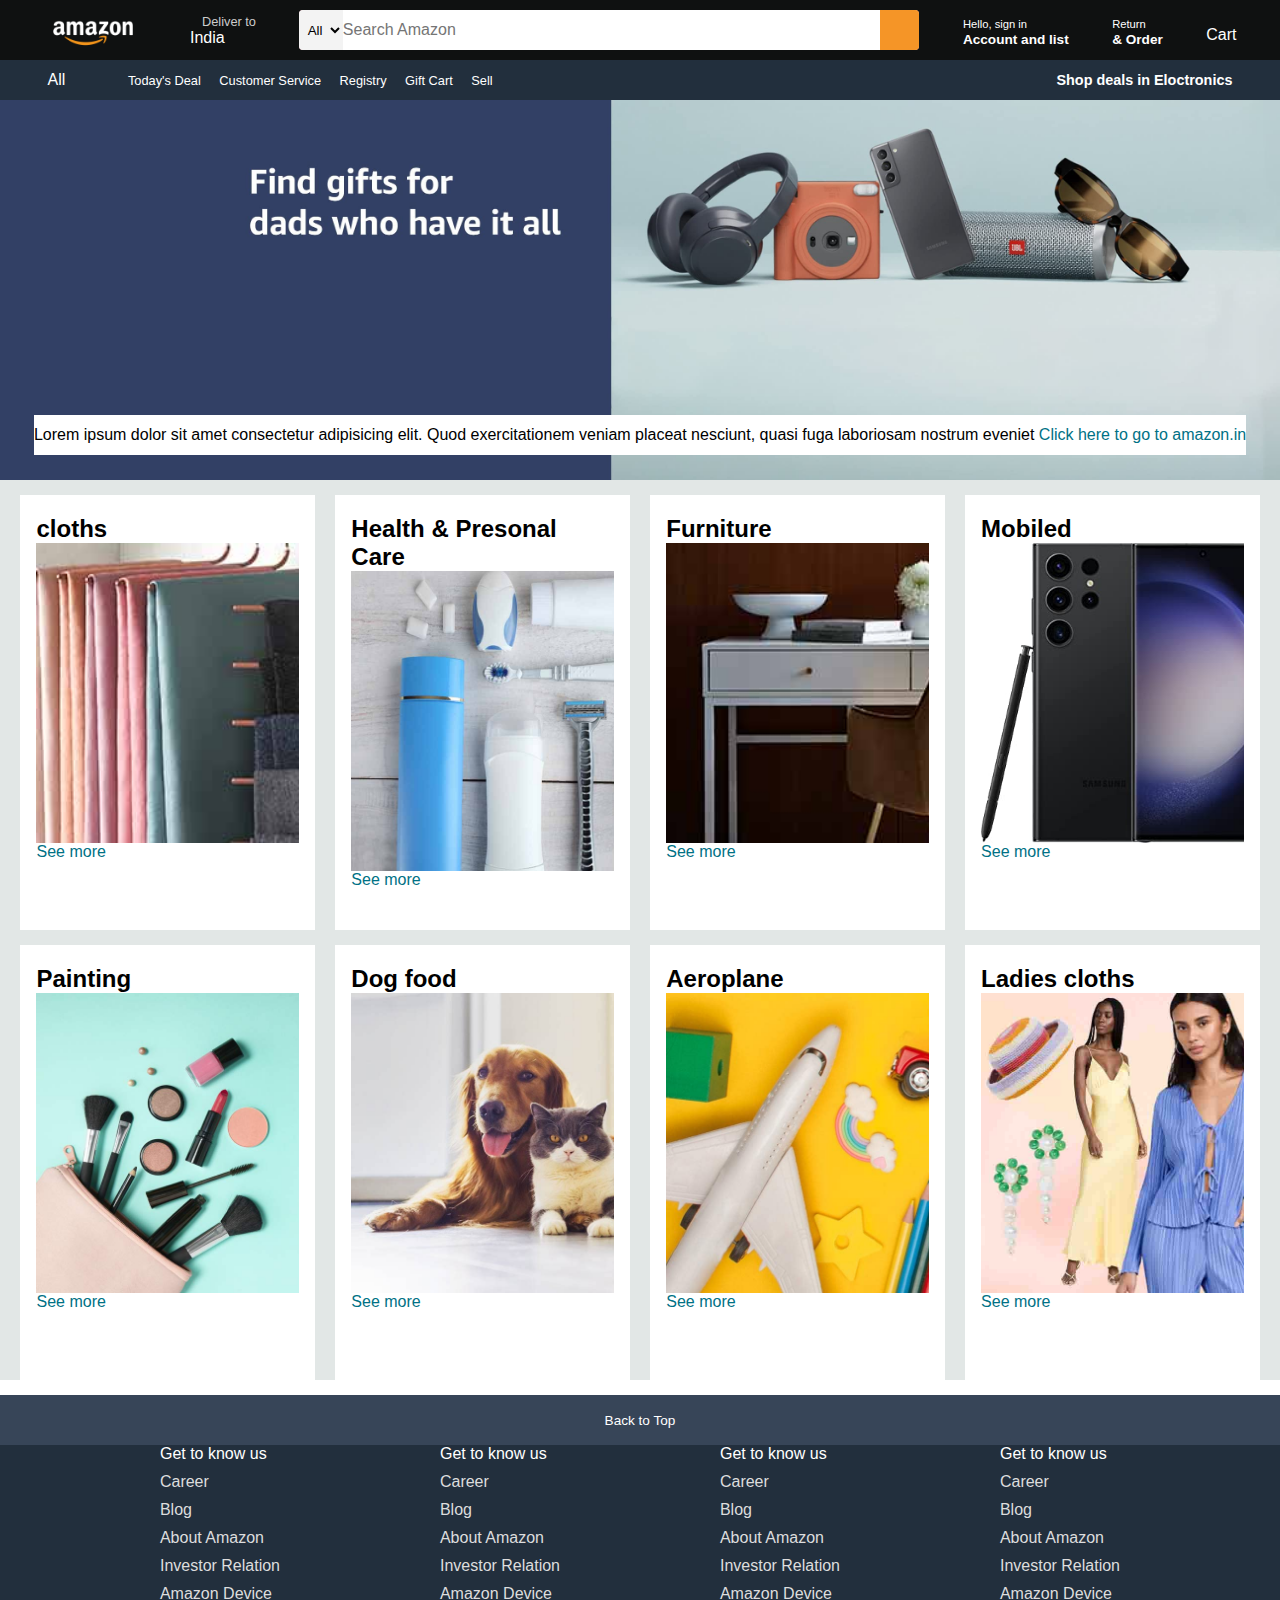
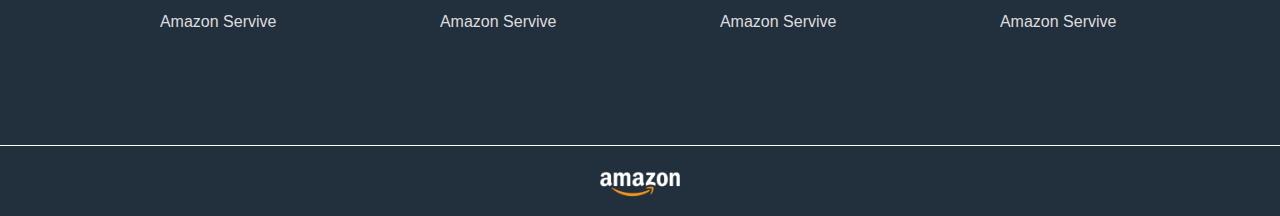
<file: Amazon/index.html>
<!DOCTYPE html>
<html lang="en">

<head>
    <meta charset="UTF-8">
    <meta name="viewport" content="width=device-width, initial-scale=1.0">
    <title>Amazon</title>
    <link rel="stylesheet" href="https://cdnjs.cloudflare.com/ajax/libs/font-awesome/6.5.1/css/all.min.css"
        integrity="sha512-DTOQO9RWCH3ppGqcWaEA1BIZOC6xxalwEsw9c2QQeAIftl+Vegovlnee1c9QX4TctnWMn13TZye+giMm8e2LwA=="
        crossorigin="anonymous" referrerpolicy="no-referrer">
    <link rel="stylesheet" href="style.css">
</head>

<body>
<header>
    <div class="navbar">
        <div class="nav-logo border">
            <div class="logo"></div>
        </div>

        <div class="nav-address border">
            <p class="add-first">Deliver to</p>
            <div class="add-icon">
                <i class="fa-solid fa-location-dot"></i>
                <p class="add-second">India</p>

            </div>
        </div>
        <div class="nav-search">
            <select class="search-select">
                <option>All</option>
            </select>

            <input placeholder="Search Amazon" class="search-input">

            <div class="search-icon">
                <i class="fa-solid fa-magnifying-glass"></i>
            </div>
        </div>
        <div class="nav-singin border">
            <p><span>Hello, sign in</span></p>
            <p class="nav-second">Account and list</p>
        </div>
        <div class="nav-return border">
            <p><span>Return</span></p>
            <p class="nav-second">& Order</p>
        </div>
        <div class="nav-cart border">
            <i class="fa-solid fa-cart-shopping"></i>
            Cart
        </div>
    </div>
    <div class="panel">
        <div class="panel-all">
            <i class="fa-solid fa-bars"></i>
            All
        </div>
        <div class="panel-option">
            <p>Today's Deal</p>
            <p>Customer Service</p>
            <p>Registry</p>
            <p>Gift Cart</p>
            <p>Sell</p>
        </div>
        <div class="panel-deals">
            Shop deals in Eloctronics
        </div>
    </div>
</header>
<div class="hero-section">
    <div class="hero-msg">
        <p>Lorem ipsum dolor sit amet consectetur adipisicing elit. Quod exercitationem veniam placeat nesciunt, quasi fuga laboriosam nostrum eveniet <a>Click here to go to amazon.in</a></p>
    </div>
</div>
<div class="shop-section">
    <div class="box1 box">
      <div class="box-content">
        <h2>cloths</h2>
        <div class="box-img" style="background-image: url('box1_image.jpg');"></div>
        <p>See more </p> 
      </div>
    </div>
    <div class="box2 box"><div class="box-content">
        <h2>Health & Presonal Care</h2>
        <div class="box-img" style="background-image: url('box2_image.jpg');"></div>
        <p>See more </p>
    </div></div>
    <div class="box3 box"><div class="box-content">
        <h2>Furniture</h2>
        <div class="box-img" style="background-image: url('box3_image.jpg');"></div>
        <p>See more </p>
    </div></div>
    <div class="box4 box"><div class="box-content">
        <h2>Mobiled</h2>
        <div class="box-img" style="background-image: url('box4_image.jpg');"></div>
        <p>See more </p>
    </div></div>
    <div class="box1 box">
        <div class="box-content">
            <h2>Painting</h2>
            <div class="box-img" style="background-image: url('box5_image.jpg');"></div>
            <p>See more </p>
        </div>
    </div>
    <div class="box2 box">
        <div class="box-content">
            <h2>Dog food</h2>
            <div class="box-img" style="background-image: url('box6_image.jpg');"></div>
            <p>See more </p>
        </div>
    </div>
    <div class="box3 box">
        <div class="box-content">
            <h2>Aeroplane</h2>
            <div class="box-img" style="background-image: url('box7_image.jpg');"></div>
            <p>See more </p>
        </div>
    </div>
    <div class="box4 box">
        <div class="box-content">
            <h2>Ladies cloths</h2>
            <div class="box-img" style="background-image: url('box8_image.jpg');"></div>
            <p>See more </p>
        </div>
    </div>

</div>
<footer>
    <div class="foot-panel1">
        Back to Top
    </div>
    <div class="foot-panel2">
        <ul>
            <p>Get to know us</p>
            <a>Career</a>
            <a>Blog</a>
            <a>About Amazon</a>
            <a>Investor Relation</a>
            <a>Amazon Device</a>
            <a>Amazon  Servive</a>
        </ul>
        <ul>
            <p>Get to know us</p>
            <a>Career</a>
            <a>Blog</a>
            <a>About Amazon</a>
            <a>Investor Relation</a>
            <a>Amazon Device</a>
            <a>Amazon Servive</a>
        </ul>
        <ul>
            <p>Get to know us</p>
            <a>Career</a>
            <a>Blog</a>
            <a>About Amazon</a>
            <a>Investor Relation</a>
            <a>Amazon Device</a>
            <a>Amazon Servive</a>
        </ul>
        <ul>
            <p>Get to know us</p>
            <a>Career</a>
            <a>Blog</a>
            <a>About Amazon</a>
            <a>Investor Relation</a>
            <a>Amazon Device</a>
            <a>Amazon Servive</a>
        </ul>

    </div>
    <div class="foot-panel">
        <div class="logo"></div>
    </div>
</footer>
</body>

</html
</file>
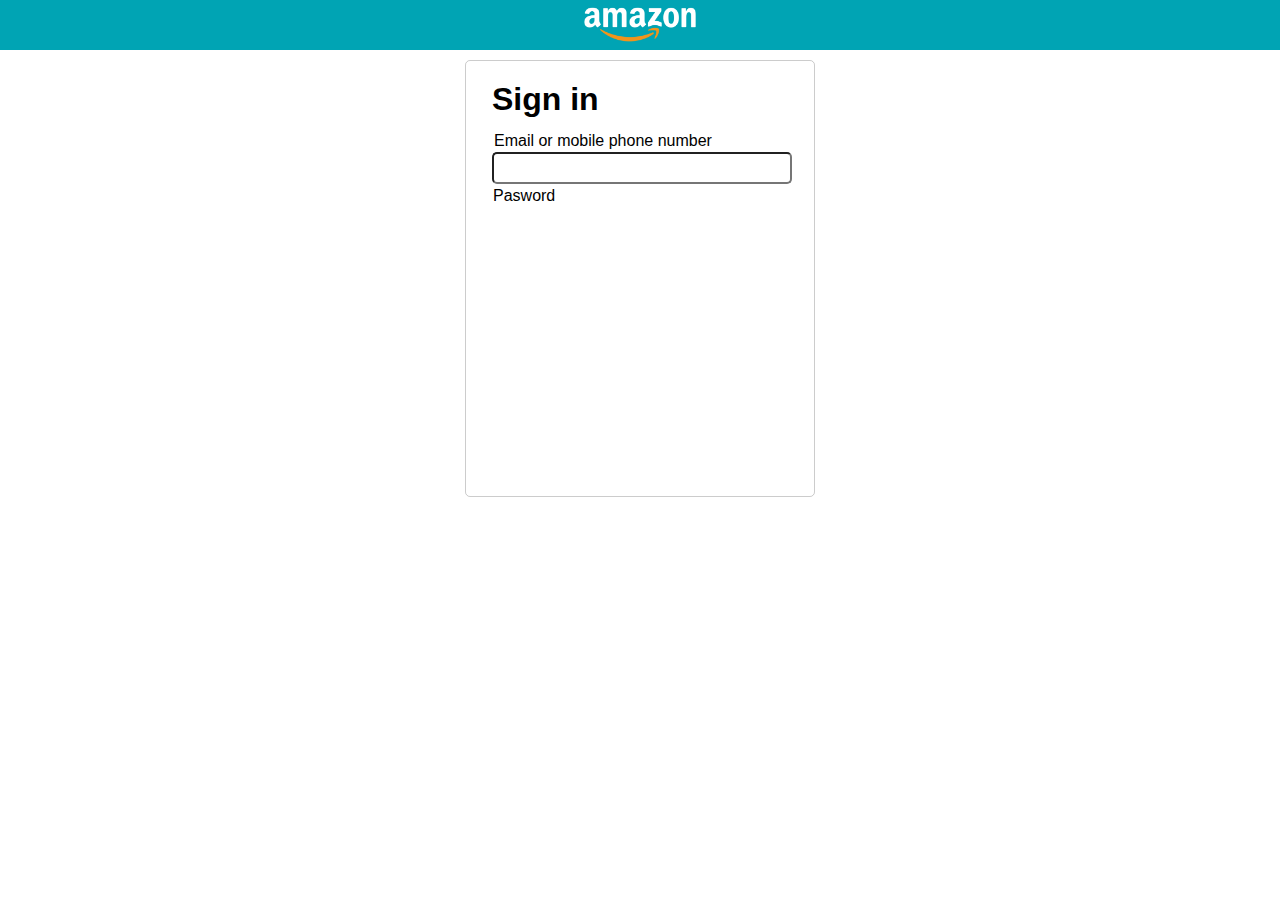
<file: Amazon/index2.html>
<!DOCTYPE html>
<html lang="en">

<head>
    <meta charset="UTF-8">
    <meta name="viewport" content="width=device-width, initial-scale=1.0">
    <title>Document</title>
    <link rel="stylesheet" href="style2.css">
</head>

<body>
    <div class="navbar">
        <div class="nav-logo">
            <div class="logo">

            </div>
        </div>
    </div>
    <div class="box">
        <div class="box-2">
            <div class="box-3">
                <div class="box-4">
                    <div class="sign-in">
                        <h2 class="sign-in-2">Sign in</h2>
                    </div>
                    <div class="email">
                        <label for="ap_email" class="a-form-label">
                            Email or mobile phone number
                        </label>
                    </div>
                    <div class="search">
                        <input type="email" maxlength="128" id="ap_email" name="email" tabindex="1" class="search">

                    </div>
                    <div class="pasword">
                        <div class="a-row" >
                          <p>Pasword</p>
                        </div>
                    </div>
            </div>
            </div>
        </div>
    </div>

    <script src="script2.js"></script>
</body>

</html>
</file>
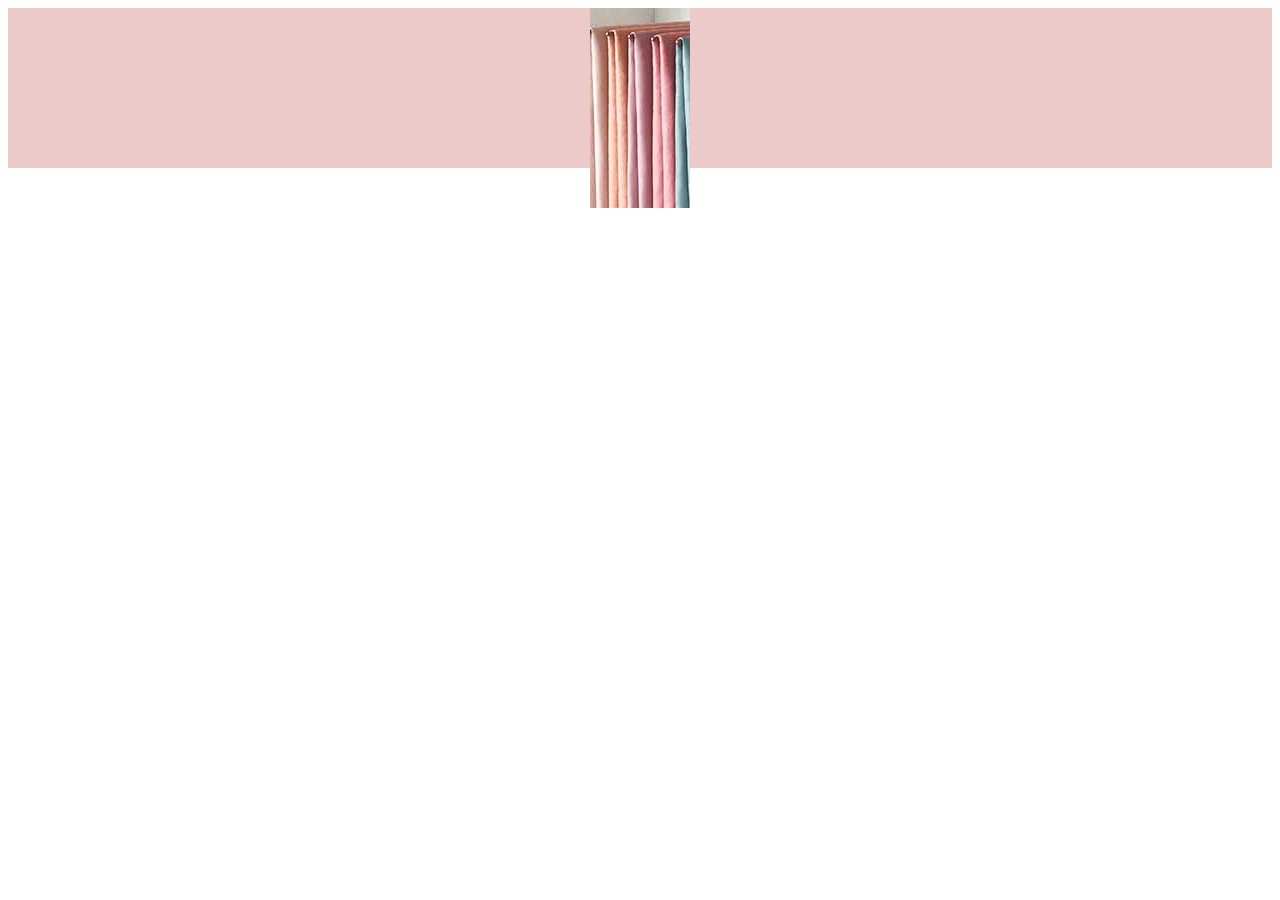
<file: Amazon/index3.html>
<!DOCTYPE html>
<html lang="en">
<head>
    <meta charset="UTF-8">
    <meta name="viewport" content="width=device-width, initial-scale=1.0">
    <link rel="stylesheet" href="style3.css">
    <title>Document</title>

        
</head>
<body>
    <div class="class1">
        <div class="picture"></div>
    </div>
</body>
</html>
</file>
<file: Amazon/style.css>
* {
    padding: 0px;
    margin: 0px;
    font-family: Arial;
    border: border-box;

}

.navbar {
    height: 60px;
    background-color: #0f1111;
    color: white;
    display: flex;
    align-items: center;
    justify-content: space-evenly;

}

.nav-logo {
    height: 50px;
    width: 100px;
}

.logo {
    height: 50px;
    width: 100%;
    background-size: cover;
    background-image: url("amazon_logo.png");
}

.border:hover {
    border: 2px solid white;

}

.add-first {
    color: #cccccc;
    font-size: 0.8rem;
    margin-left: 15px;

}

.add-second {
    font-size: 1rem;
    margin-left: 3px;
}

.add-icon {
    display: flex;
    align-items: center;
}
/* box3 */
.nav-search{
    display: flex;
    justify-content: space-evenly;
    background-color: pink;
    width: 620px;
    height: 40px;
    border-radius:4px;
}

.search-select{
    border-top-left-radius: 4px;
    border-bottom-left-radius: 4px;
    background-color: #f3f3f3;
    width: 50px;
    text-align: center;
    border:none;

}.search-input{
    width: 100%;
    font-size: 1rem;
    border: none;
}
.search-icon{
    width: 45px;
    display: flex;
    justify-content: center;
    align-items: center;
    font-size: 1.2rem;
    background-color: rgb(245, 149, 39);
    border-top-right-radius: 4px;
    border-bottom-right-radius: 4px;
    color: #0f1111 ;
}
.nav-search:hover{
    border:2px solid orange;
}
/* box4 */
span{
    font-size: 0.7rem;
}
.nav-second{
    font-size: 0.85rem;
    font-weight: 700    ;

}
/* box 6 */

.nav-cart i{
    font-size: 30px;


}
/* panel */
.panel{
    height: 40px;
    background-color: #222f3d;
    display: flex;
    color:white;
    align-items: center;
    justify-content: space-evenly;
}
.panel-option p{
display: inline;
margin-left: 15px;
}
.panel-option{
    width:70%;
    font-size: 0.8rem;

}
.panel-deals{
    font-size: 0.9rem;
    font-weight: 700;
}
/* hero imaga */
.hero-section{
    background-image: url("hero_image.jpg");
    height: 380px;
    background-size: cover;
    display:flex;
    justify-content: center;
    align-items: flex-end;

}
.hero-msg{
    background-color: white ;
    color: black;
     height: 40px;
     display: flex;
     align-items: center;
     justify-content: center;
     font-size: 0.85;
     margin-bottom: 25px;

     
}
.hero-msg a {
    color:#007185;

}

.shop-section {
    display: flex;
    flex-wrap: wrap;
    justify-content: space-evenly;
    background-color:#e2e7e6
}
.box{
    height:400px;
    width:23%;
    background-color:white;
    padding:20px 0px 15px;
    margin-top: 15px;


}
.box-img{
      height: 300px;
      background-size: cover;
      
}
.box-content{
    margin-left: 1rem;
    margin-right: 1rem;
}
.box-content p{
    color:#007185;

}
footer{
margin-top: 15px ;

}
.foot-panel1{
    background-color: #374558;
    color: white;
    height:50px;
    display: flex;
    align-items:center;
    justify-content: center ;
    font-size: 0.85rem;

}
.foot-panel2{
    background-color: #222f3d;
    color:white;
    height: 300px;
    display: flex;
    justify-content: space-evenly;
    
}
ul a {
    display: block;
    font-size: 0.85;
    margin-top: 10px;
    color: #dddddd;
  
}
.foot-panel3{
    background-color:#222f3d;
    color:white;
    border-top:0.5px solid white;
    height:70px;


}
.foot-panel{
    background-color: #222f3d;
    color:white;
    border-top:0.85px solid white;
    height:70px;
    display: flex;
    align-items: center;
    justify-content: center;

}
.logo{
height: 50px;
    width: 100px;
    background-size: cover;
    background-image: url("amazon_logo.png");
}
</file>
<file: Amazon/style2.css>
* {
    padding: 0px;
    margin: 0px;
    font-family: Arial;
    border: border-box;

}

.navbar {
    height: 50px;
    background-color: #00a4b4;
    justify-content: center;
    align-items: center;
    display: flex;

}

.nav-logo {
    height: 80px;
    width: 140px;
    justify-content: center;
    align-items: center;
    text-align: center;
}

.logo {
    height: 60px;
    width: 100%;
    background-size: cover;
    background-image: url("amazon_logo.png");

}

.box {
    height: 437px;
    width: 700px;
    margin: auto;

}

.box-2 {
    height: 437px;
    width: 700px;
    margin-top: 10px;

}

.box-3 {
    height: 435px;
    width: 348px;
    border: 1px solid rgba(0, 0, 0, 0.2);
    border-radius: 5px;
    margin: auto
}

.box-4 {
    padding: 20px 26px;
}

.sign-in {}

.sign-in-2 {
    font-size: 2rem;
    font-style: normal;
    margin: 0px 0px 10px;
    padding: 0px 0px 4px;
}

.email {
    padding: 0px 0px 2px 2px;

}

.search {

    width: 100%;
    height: 28px;
    border-radius: 5px;
    /* border: 1px solid rgba(0, 0, 0, 0.2); */
}

.pasword {
    /* padding: 1px; */
    width: 50%;
    height: 28px;
    /* border-radius: 5px; */
    margin-top: 6px;
    box-sizing: border-box;
}

.a-row {
    padding: 1px;
}
</file>
<file: Amazon/style3.css>
.class1{
    height :10rem;
    width: 100%;
    background-color: rgb(236, 202, 202);
    display: flex;
        justify-content: center;
        text-align: center;

}
.picture{
    height: 200px;
    width: 100px;
background-image: url(box1_image.jpg);
    background-repeat: no-repeat;
    /* display: flex;
    justify-content: center;
    text-align: center; */
}
</file>
